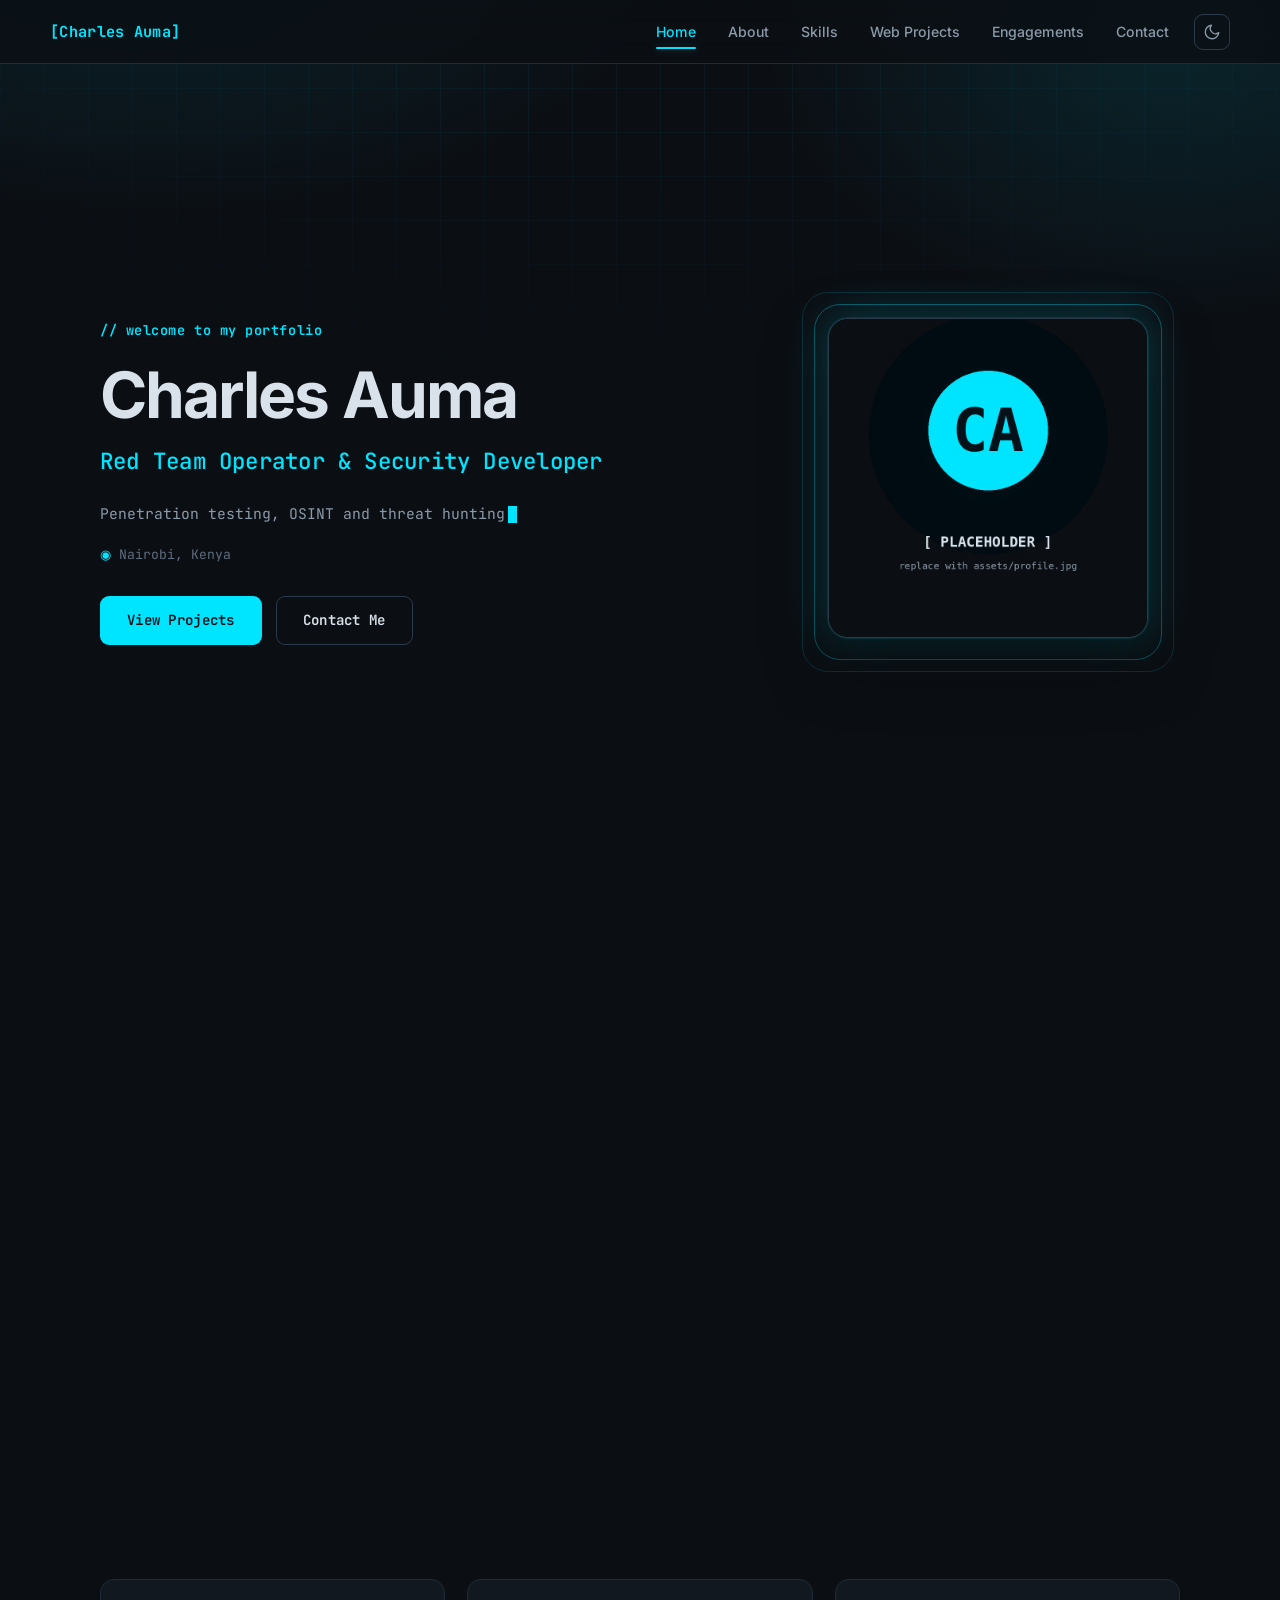
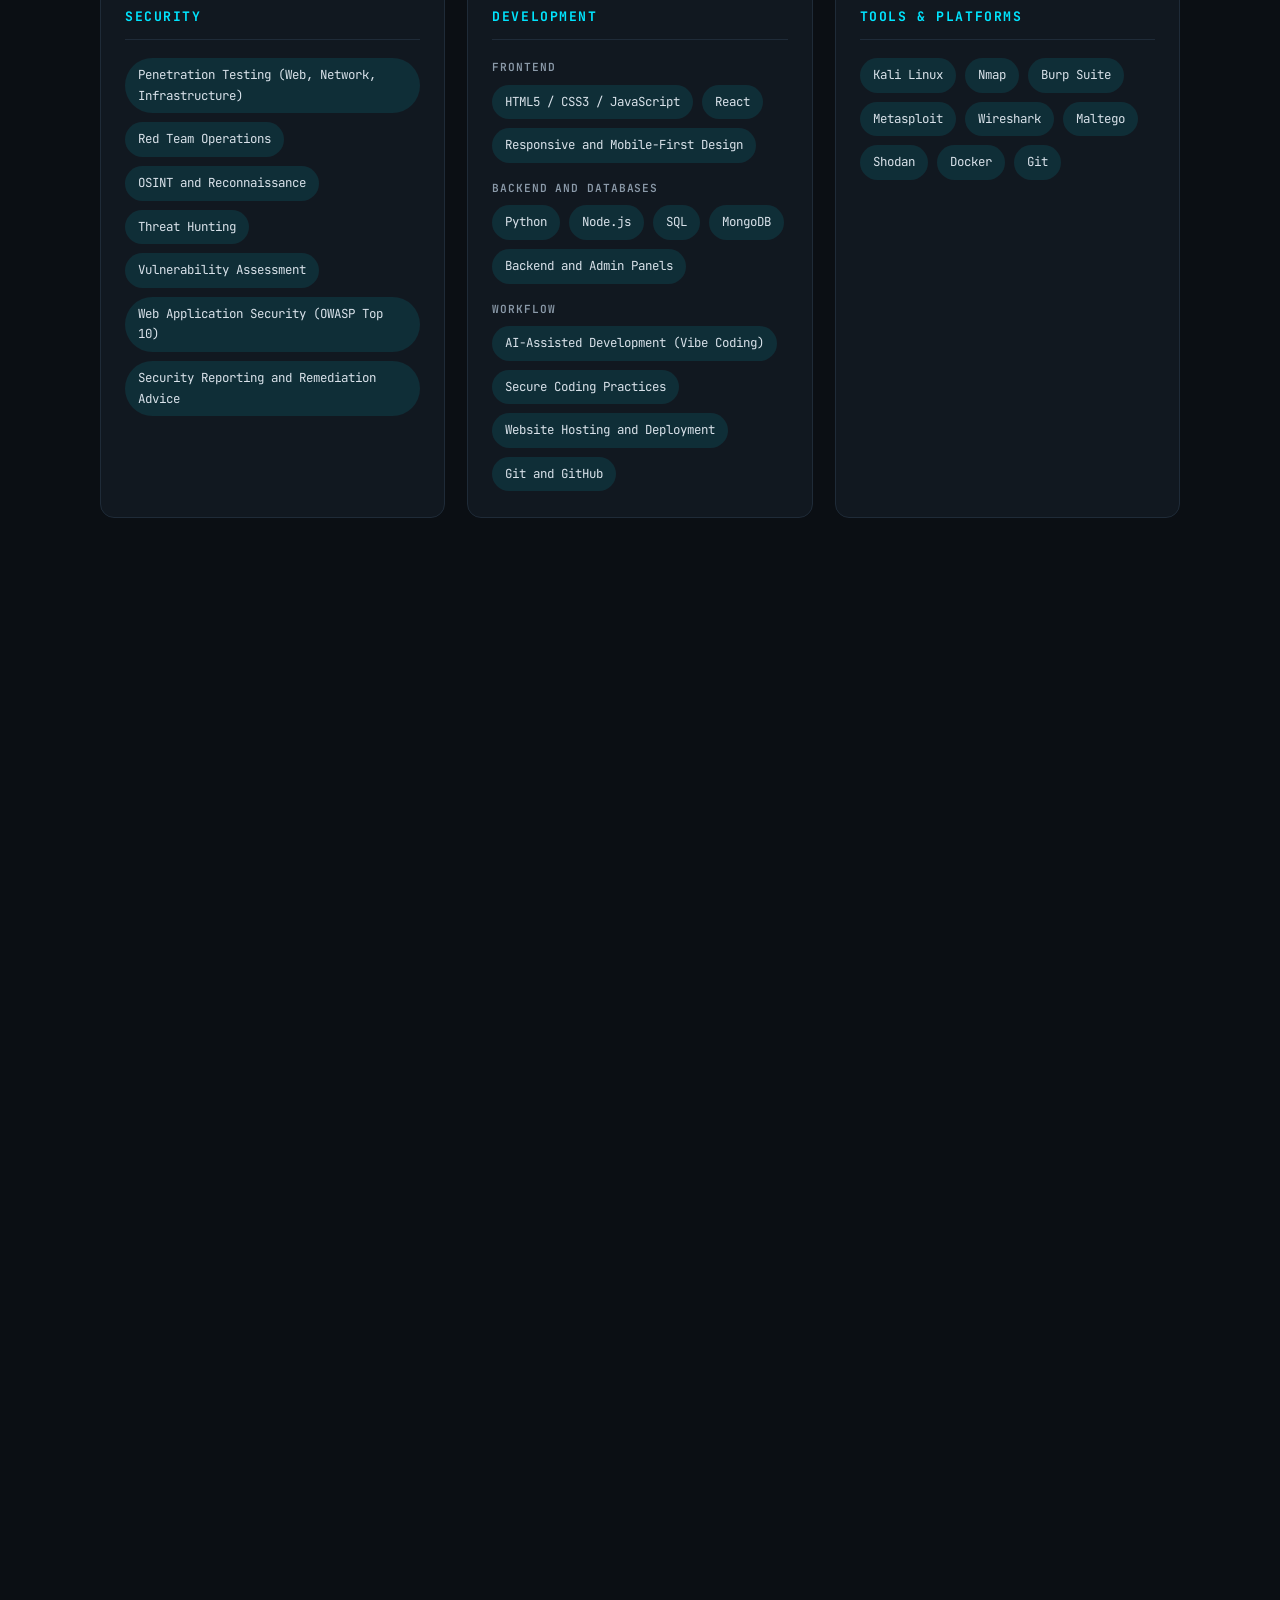
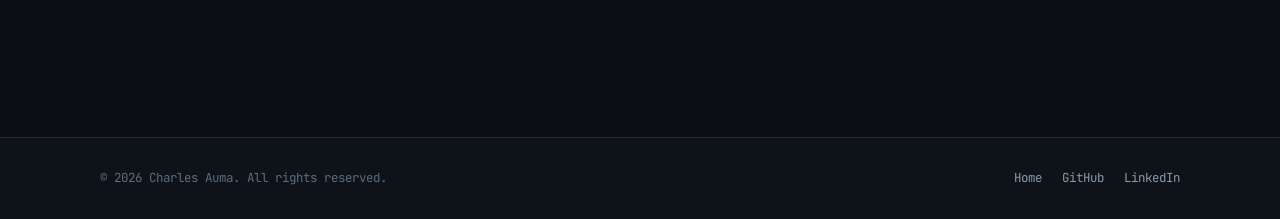
<file: index.html>
<!DOCTYPE html>
<html lang="en" data-theme="dark">
<head>
    <meta charset="UTF-8">
    <meta name="viewport" content="width=device-width, initial-scale=1.0">
    <title>Portfolio</title>
    <meta name="description" content="Portfolio">

    <!--
      Strict CSP. Also enforced via the _headers file on Netlify /
      Cloudflare Pages (see README). No inline scripts, no inline styles,
      no external domains — everything is self-hosted.
    -->
    <meta http-equiv="Content-Security-Policy" content="default-src 'self'; script-src 'self'; style-src 'self'; img-src 'self' data:; font-src 'self'; connect-src 'self'; form-action 'self'; frame-ancestors 'none'; base-uri 'self'; object-src 'none'">

    <!-- Open Graph -->
    <meta property="og:title" content="Portfolio">
    <meta property="og:description" content="Portfolio">
    <meta property="og:type" content="website">
    <meta property="og:image" content="assets/favicon.svg">

    <!-- Twitter Card -->
    <meta name="twitter:card" content="summary">
    <meta name="twitter:title" content="Portfolio">
    <meta name="twitter:description" content="Portfolio">

    <!-- Favicon -->
    <link rel="icon" type="image/svg+xml" href="assets/favicon.svg">

    <!-- Styles (fonts are self-hosted inside this file) -->
    <link rel="stylesheet" href="css/styles.css">
</head>
<body>
    <a href="#main" class="skip-link">Skip to main content</a>

    <!-- Decorative background layer -->
    <div class="bg-scene" aria-hidden="true"></div>

    <!-- Navigation -->
    <header class="nav">
        <div class="nav-container">
            <a href="#hero" class="nav-logo" aria-label="Home"><span id="logoText">[ YOUR NAME ]</span></a>
            <button class="nav-toggle" id="navToggle" aria-label="Toggle navigation menu" aria-expanded="false" aria-controls="navMenu">
                <span class="hamburger"></span>
                <span class="hamburger"></span>
                <span class="hamburger"></span>
            </button>
            <ul class="nav-menu" id="navMenu">
                <li class="nav-item"><a href="#hero" class="nav-link">Home</a></li>
                <li class="nav-item" data-nav="about" hidden><a href="#about" class="nav-link">About</a></li>
                <li class="nav-item" data-nav="skills" hidden><a href="#skills" class="nav-link">Skills</a></li>
                <li class="nav-item" data-nav="web-projects" hidden><a href="#web-projects" class="nav-link">Web Projects</a></li>
                <li class="nav-item" data-nav="engagements" hidden><a href="#engagements" class="nav-link">Engagements</a></li>
                <li class="nav-item" data-nav="experience" hidden><a href="#experience" class="nav-link">Experience</a></li>
                <li class="nav-item" data-nav="education" hidden><a href="#education" class="nav-link">Education</a></li>
                <li class="nav-item" data-nav="certifications" hidden><a href="#certifications" class="nav-link">Certifications</a></li>
                <li class="nav-item" data-nav="blog" hidden><a href="#blog" class="nav-link">Write-ups</a></li>
                <li class="nav-item" data-nav="contact" hidden><a href="#contact" class="nav-link">Contact</a></li>
                <li class="nav-item">
                    <button class="theme-toggle" id="themeToggle" aria-label="Toggle dark / light mode">
                        <svg class="theme-icon" id="themeIcon" viewBox="0 0 24 24" width="18" height="18" aria-hidden="true">
                            <path id="themeIconPath" d="M21 12.8A9 9 0 1 1 11.2 3a7 7 0 0 0 9.8 9.8z" fill="none" stroke="currentColor" stroke-width="1.8" stroke-linejoin="round"/>
                        </svg>
                    </button>
                </li>
            </ul>
        </div>
    </header>

    <main id="main">
        <!-- Hero -->
        <section id="hero" class="section hero" aria-labelledby="heroTitle">
            <div class="container hero-grid">
                <div class="hero-content">
                    <p class="hero-kicker">// welcome to my portfolio</p>
                    <h1 class="hero-title" id="heroTitle">
                        <span id="heroName">YOUR NAME</span>
                    </h1>
                    <h2 class="hero-subtitle" id="heroSubtitle">YOUR TITLE HERE</h2>
                    <p class="hero-tagline">
                        <span id="heroTagline"></span><span class="typing-cursor" aria-hidden="true"></span>
                    </p>
                    <p class="hero-location" id="heroLocation" hidden></p>
                    <div class="hero-buttons">
                        <a href="#web-projects" class="btn btn-primary" id="btnProjects" hidden>View Projects</a>
                        <a href="#contact" class="btn btn-ghost" id="btnContact">Contact Me</a>
                    </div>
                </div>
                <div class="hero-portrait" id="portraitWrap">
                    <img id="profileImage" src="assets/profile.jpg" alt="Portrait" class="portrait-img">
                </div>
            </div>
        </section>

        <!-- About -->
        <section id="about" class="section" aria-labelledby="aboutTitle" hidden>
            <div class="container">
                <h2 class="section-title" id="aboutTitle"><span class="title-num"></span>About</h2>
                <div class="about-grid">
                    <p class="about-bio" id="aboutBio"></p>
                    <ul class="about-list" id="aboutHighlights" aria-label="Highlights" hidden></ul>
                </div>
            </div>
        </section>

        <!-- Skills -->
        <section id="skills" class="section" aria-labelledby="skillsTitle" hidden>
            <div class="container">
                <h2 class="section-title" id="skillsTitle"><span class="title-num"></span>Skills</h2>
                <div class="skills-grid">
                    <div class="skills-group" id="groupSecurity" hidden>
                        <h3 class="skills-group-title">Security</h3>
                        <ul class="skills-list" id="skillsSecurity"></ul>
                    </div>
                    <div class="skills-group" id="groupDevelopment" hidden>
                        <h3 class="skills-group-title">Development</h3>
                        <div class="skills-subgroups" id="skillsDevelopment"></div>
                    </div>
                    <div class="skills-group" id="groupTools" hidden>
                        <h3 class="skills-group-title">Tools &amp; Platforms</h3>
                        <ul class="skills-list" id="skillsTools"></ul>
                    </div>
                </div>
            </div>
        </section>

        <!-- Web Projects -->
        <section id="web-projects" class="section" aria-labelledby="webProjectsTitle" hidden>
            <div class="container">
                <h2 class="section-title" id="webProjectsTitle"><span class="title-num"></span>Web Projects</h2>
                <div class="projects-grid" id="webProjectsGrid"></div>
            </div>
        </section>

        <!-- Security Engagements -->
        <section id="engagements" class="section" aria-labelledby="engagementsTitle" hidden>
            <div class="container">
                <h2 class="section-title" id="engagementsTitle"><span class="title-num"></span>Security Engagements</h2>
                <div class="projects-grid" id="engagementsGrid"></div>
            </div>
        </section>

        <!-- Experience -->
        <section id="experience" class="section" aria-labelledby="experienceTitle" hidden>
            <div class="container">
                <h2 class="section-title" id="experienceTitle"><span class="title-num"></span>Experience</h2>
                <div class="timeline" id="experienceTimeline"></div>
            </div>
        </section>

        <!-- Education -->
        <section id="education" class="section" aria-labelledby="educationTitle" hidden>
            <div class="container">
                <h2 class="section-title" id="educationTitle"><span class="title-num"></span>Education</h2>
                <div class="timeline" id="educationTimeline"></div>
            </div>
        </section>

        <!-- Certifications -->
        <section id="certifications" class="section" aria-labelledby="certificationsTitle" hidden>
            <div class="container">
                <h2 class="section-title" id="certificationsTitle"><span class="title-num"></span>Certifications</h2>
                <div class="certs-grid" id="certsGrid"></div>
            </div>
        </section>

        <!-- Blog / Write-ups -->
        <section id="blog" class="section" aria-labelledby="blogTitle" hidden>
            <div class="container">
                <h2 class="section-title" id="blogTitle"><span class="title-num"></span>Write-ups &amp; Articles</h2>
                <div class="blog-list" id="blogList"></div>
            </div>
        </section>

        <!-- Contact -->
        <section id="contact" class="section" aria-labelledby="contactTitle" hidden>
            <div class="container">
                <h2 class="section-title" id="contactTitle"><span class="title-num"></span>Contact</h2>
                <div class="contact-grid">
                    <!-- Netlify Forms: posts to the same origin, then redirects to thanks.html.
                         The hidden "form-name" input is required for non-JavaScript submissions. -->
                    <form id="contactForm" name="contact" method="POST" action="thanks.html"
                          data-netlify="true" netlify-honeypot="bot-field" novalidate
                          aria-label="Contact form" class="contact-form">
                        <input type="hidden" name="form-name" value="contact">
                        <p class="hp-field" aria-hidden="true">
                            <label for="bot-field">Leave this field empty</label>
                            <input type="text" id="bot-field" name="bot-field" tabindex="-1" autocomplete="off">
                        </p>
                        <div class="form-group">
                            <label for="name">Name</label>
                            <input type="text" id="name" name="name" required autocomplete="name" aria-required="true">
                            <span class="error-message" id="error-name" aria-live="polite"></span>
                        </div>
                        <div class="form-group">
                            <label for="email">Email</label>
                            <input type="email" id="email" name="email" required autocomplete="email" aria-required="true">
                            <span class="error-message" id="error-email" aria-live="polite"></span>
                        </div>
                        <div class="form-group">
                            <label for="subject">Subject</label>
                            <input type="text" id="subject" name="subject" required aria-required="true">
                            <span class="error-message" id="error-subject" aria-live="polite"></span>
                        </div>
                        <div class="form-group">
                            <label for="message">Message</label>
                            <textarea id="message" name="message" rows="6" required aria-required="true"></textarea>
                            <span class="error-message" id="error-message" aria-live="polite"></span>
                        </div>
                        <button type="submit" class="btn btn-primary btn-submit">Send Message</button>
                    </form>
                    <aside class="contact-info" aria-label="Contact details">
                        <h3 class="contact-info-title">Details</h3>
                        <div class="contact-item">
                            <span class="contact-label">Email</span>
                            <a href="mailto:your@email.com" id="contactEmail">your@email.com</a>
                        </div>
                        <div class="contact-item">
                            <span class="contact-label">GitHub</span>
                            <a href="https://github.com/yourusername" id="contactGithub" target="_blank" rel="noopener noreferrer">https://github.com/yourusername</a>
                        </div>
                        <div class="contact-item">
                            <span class="contact-label">LinkedIn</span>
                            <a href="https://linkedin.com/in/yourusername" id="contactLinkedin" target="_blank" rel="noopener noreferrer">https://linkedin.com/in/yourusername</a>
                        </div>
                        <p class="contact-note">I usually reply within 1–2 business days.</p>
                    </aside>
                </div>
            </div>
        </section>
    </main>

    <!-- Footer -->
    <footer class="footer" role="contentinfo">
        <div class="container footer-content">
            <p class="footer-copyright">&copy; <span id="footerYear"></span> <span id="footerName">YOUR NAME</span>. All rights reserved.</p>
            <nav class="footer-links" aria-label="Footer">
                <a href="#hero">Home</a>
                <a href="https://github.com/yourusername" id="footerGithub" target="_blank" rel="noopener noreferrer" hidden>GitHub</a>
                <a href="https://linkedin.com/in/yourusername" id="footerLinkedin" target="_blank" rel="noopener noreferrer" hidden>LinkedIn</a>
            </nav>
        </div>
    </footer>

    <!-- Scripts: data first, then logic. No inline scripts anywhere. -->
    <script src="js/data.js" defer></script>
    <script src="js/main.js" defer></script>
</body>
</html>
</file>
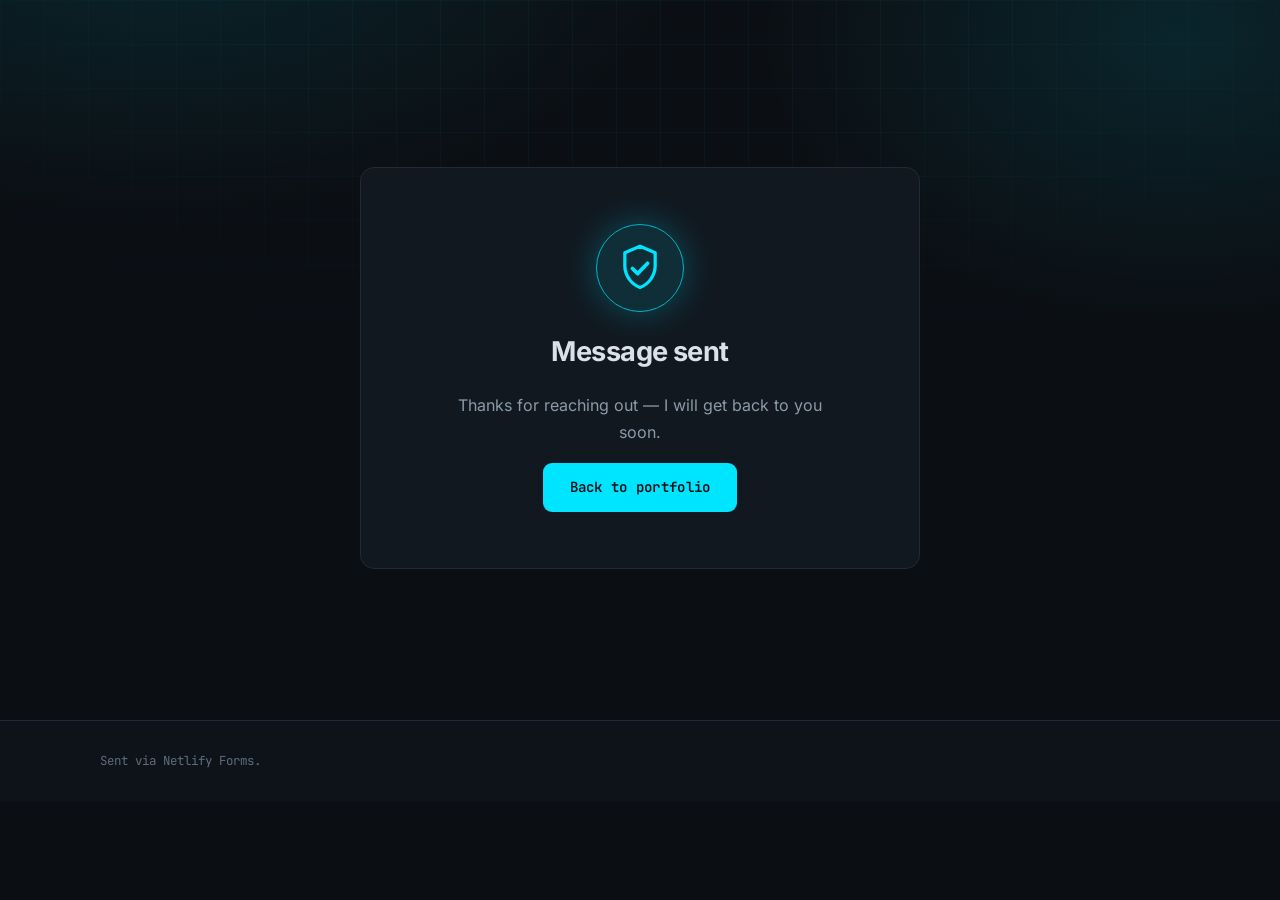
<file: thanks.html>
<!DOCTYPE html>
<html lang="en" data-theme="dark">
<head>
    <meta charset="UTF-8">
    <meta name="viewport" content="width=device-width, initial-scale=1.0">
    <title>Message sent</title>
    <meta name="description" content="Your message was sent successfully.">

    <meta http-equiv="Content-Security-Policy" content="default-src 'self'; script-src 'self'; style-src 'self'; img-src 'self' data:; font-src 'self'; connect-src 'self'; form-action 'self'; frame-ancestors 'none'; base-uri 'self'; object-src 'none'">

    <link rel="icon" type="image/svg+xml" href="assets/favicon.svg">
    <link rel="stylesheet" href="css/styles.css">
</head>
<body>
    <a href="#thanks" class="skip-link">Skip to main content</a>
    <div class="bg-scene" aria-hidden="true"></div>

    <main id="thanks" class="section thanks-page">
        <div class="container thanks-card">
            <div class="thanks-icon" aria-hidden="true">
                <svg viewBox="0 0 24 24" width="52" height="52">
                    <path d="M12 2l7 3v6c0 4.5-3 8.5-7 10-4-1.5-7-5.5-7-10V5l7-3z" fill="none" stroke="currentColor" stroke-width="1.5" stroke-linejoin="round"/>
                    <path d="M8.5 12.2l2.4 2.4 4.6-4.8" fill="none" stroke="currentColor" stroke-width="1.7" stroke-linecap="round" stroke-linejoin="round"/>
                </svg>
            </div>
            <h1 class="thanks-title">Message sent</h1>
            <p class="thanks-text">Thanks for reaching out — I will get back to you soon.</p>
            <a href="index.html" class="btn btn-primary">Back to portfolio</a>
        </div>
    </main>

    <footer class="footer" role="contentinfo">
        <div class="container footer-content">
            <p class="footer-copyright">Sent via Netlify Forms.</p>
        </div>
    </footer>
</body>
</html>
</file>
<file: css/styles.css>
/* ==========================================================================
   PORTFOLIO — styles.css
   Palette: cyan #00e5ff on near-black #0b0f14
   Fonts are self-hosted in assets/fonts/ (no external requests).
   ========================================================================== */

/* ---------- Self-hosted fonts ---------- */
@font-face {
  font-family: 'Inter';
  src: url('../assets/fonts/Inter-var.woff2') format('woff2');
  font-weight: 100 900;
  font-style: normal;
  font-display: swap;
}

@font-face {
  font-family: 'JetBrains Mono';
  src: url('../assets/fonts/JetBrainsMono-var.woff2') format('woff2');
  font-weight: 400 800;
  font-style: normal;
  font-display: swap;
}

/* ---------- Theme variables ---------- */
:root {
  --bg: #0b0f14;
  --bg-soft: #0d1319;
  --surface: #111820;
  --surface-2: #151e28;
  --border: #1f2b38;
  --border-strong: #2b3a4a;
  --text: #d9e2ea;
  --text-muted: #8b9aa9;
  --text-faint: #5d6d7d;
  --accent: #00e5ff;
  --accent-dim: #00b8cc;
  --accent-soft: rgba(0, 229, 255, 0.1);
  --accent-glow: rgba(0, 229, 255, 0.28);
  --danger: #ff5470;
  --grid-line: rgba(0, 229, 255, 0.045);
  --shadow: 0 18px 50px rgba(0, 0, 0, 0.45);
  --radius: 14px;
  --radius-sm: 9px;
  --font-body: 'Inter', system-ui, -apple-system, 'Segoe UI', sans-serif;
  --font-mono: 'JetBrains Mono', ui-monospace, 'SF Mono', Menlo, monospace;
  --nav-h: 64px;
}

[data-theme="light"] {
  --bg: #f4f7fa;
  --bg-soft: #ecf1f5;
  --surface: #ffffff;
  --surface-2: #f0f4f8;
  --border: #d7e0e8;
  --border-strong: #b9c7d3;
  --text: #17222c;
  --text-muted: #4c5c6b;
  --text-faint: #7d8d9b;
  --accent: #0090b3;
  --accent-dim: #007a99;
  --accent-soft: rgba(0, 144, 179, 0.1);
  --accent-glow: rgba(0, 144, 179, 0.22);
  --danger: #d61f4a;
  --grid-line: rgba(0, 144, 179, 0.06);
  --shadow: 0 18px 45px rgba(23, 34, 44, 0.1);
}

/* ---------- Reset & base ---------- */
*,
*::before,
*::after {
  box-sizing: border-box;
  margin: 0;
  padding: 0;
}

[hidden] {
  display: none !important;
}

html {
  scroll-behavior: smooth;
  scroll-padding-top: calc(var(--nav-h) + 16px);
}

body {
  font-family: var(--font-body);
  background: var(--bg);
  color: var(--text);
  line-height: 1.65;
  font-size: 16px;
  -webkit-font-smoothing: antialiased;
  overflow-x: hidden;
  transition: background 0.3s ease, color 0.3s ease;
}

::selection {
  background: var(--accent);
  color: #06121a;
}

::-webkit-scrollbar {
  width: 10px;
}
::-webkit-scrollbar-track {
  background: var(--bg);
}
::-webkit-scrollbar-thumb {
  background: var(--border-strong);
  border-radius: 6px;
}
::-webkit-scrollbar-thumb:hover {
  background: var(--accent-dim);
}

a {
  color: var(--accent);
  text-decoration: none;
  transition: color 0.2s ease;
}
a:hover {
  color: var(--accent-dim);
}

:focus-visible {
  outline: 2px solid var(--accent);
  outline-offset: 3px;
  border-radius: 2px;
}

.skip-link {
  position: absolute;
  top: -60px;
  left: 16px;
  z-index: 200;
  padding: 10px 18px;
  background: var(--accent);
  color: #06121a;
  font-family: var(--font-mono);
  font-size: 0.85rem;
  font-weight: 700;
  border-radius: var(--radius-sm);
  transition: top 0.2s ease;
}
.skip-link:focus {
  top: 12px;
  color: #06121a;
}

/* ---------- Decorative background ---------- */
.bg-scene {
  position: fixed;
  inset: 0;
  z-index: -1;
  background:
    radial-gradient(900px 480px at 12% -8%, var(--accent-soft), transparent 60%),
    radial-gradient(760px 520px at 92% 4%, var(--accent-soft), transparent 55%),
    var(--bg);
}

.bg-scene::before {
  content: "";
  position: absolute;
  inset: 0;
  background-image:
    linear-gradient(var(--grid-line) 1px, transparent 1px),
    linear-gradient(90deg, var(--grid-line) 1px, transparent 1px);
  background-size: 44px 44px;
  -webkit-mask-image: radial-gradient(ellipse 90% 55% at 50% 0%, #000 25%, transparent 78%);
  mask-image: radial-gradient(ellipse 90% 55% at 50% 0%, #000 25%, transparent 78%);
}

/* ---------- Layout ---------- */
.container {
  width: min(1080px, calc(100% - 48px));
  margin: 0 auto;
}

.section {
  padding: 88px 0;
}

.section-title {
  font-size: clamp(1.55rem, 3.2vw, 2.1rem);
  font-weight: 700;
  letter-spacing: -0.02em;
  margin-bottom: 40px;
  display: flex;
  align-items: baseline;
  gap: 14px;
}

.title-num {
  font-family: var(--font-mono);
  font-size: 0.72em;
  font-weight: 600;
  color: var(--accent);
}

.section-title::after {
  content: "";
  flex: 1;
  height: 1px;
  background: linear-gradient(90deg, var(--border-strong), transparent);
}

/* ---------- Buttons ---------- */
.btn {
  display: inline-flex;
  align-items: center;
  justify-content: center;
  gap: 8px;
  padding: 12px 26px;
  font-family: var(--font-mono);
  font-size: 0.88rem;
  font-weight: 600;
  letter-spacing: 0.02em;
  border-radius: var(--radius-sm);
  border: 1px solid transparent;
  cursor: pointer;
  transition: transform 0.2s ease, box-shadow 0.2s ease, background 0.2s ease,
    border-color 0.2s ease, color 0.2s ease;
}

.btn-primary {
  background: var(--accent);
  color: #06121a;
}
.btn-primary:hover {
  color: #06121a;
  box-shadow: 0 0 24px var(--accent-glow);
  transform: translateY(-2px);
}

.btn-ghost {
  background: transparent;
  border-color: var(--border-strong);
  color: var(--text);
}
.btn-ghost:hover {
  color: var(--accent);
  border-color: var(--accent);
  box-shadow: 0 0 18px var(--accent-glow);
  transform: translateY(-2px);
}

.btn-small {
  padding: 8px 16px;
  font-size: 0.78rem;
}

/* ---------- Navigation ---------- */
.nav {
  position: fixed;
  top: 0;
  left: 0;
  right: 0;
  z-index: 100;
  height: var(--nav-h);
  background: var(--bg);
  background: color-mix(in srgb, var(--bg) 82%, transparent);
  -webkit-backdrop-filter: blur(14px);
  backdrop-filter: blur(14px);
  border-bottom: 1px solid var(--border);
}

.nav-container {
  width: min(1180px, calc(100% - 48px));
  height: 100%;
  margin: 0 auto;
  display: flex;
  align-items: center;
  justify-content: space-between;
  gap: 20px;
}

.nav-logo {
  font-family: var(--font-mono);
  font-weight: 700;
  font-size: 0.95rem;
  color: var(--text);
  letter-spacing: 0.02em;
  white-space: nowrap;
}
.nav-logo span {
  color: var(--accent);
}
.nav-logo:hover {
  color: var(--text);
}

.nav-menu {
  display: flex;
  align-items: center;
  gap: 6px;
  list-style: none;
}

.nav-link {
  display: block;
  padding: 8px 13px;
  font-size: 0.88rem;
  font-weight: 500;
  color: var(--text-muted);
  border-radius: var(--radius-sm);
  position: relative;
}
.nav-link:hover,
.nav-link.active {
  color: var(--accent);
}
.nav-link.active::after {
  content: "";
  position: absolute;
  left: 13px;
  right: 13px;
  bottom: 2px;
  height: 2px;
  border-radius: 2px;
  background: var(--accent);
  box-shadow: 0 0 10px var(--accent-glow);
}

.nav-toggle {
  display: none;
  flex-direction: column;
  justify-content: center;
  gap: 5px;
  width: 40px;
  height: 40px;
  padding: 9px 8px;
  background: transparent;
  border: 1px solid var(--border-strong);
  border-radius: var(--radius-sm);
  cursor: pointer;
}
.hamburger {
  display: block;
  height: 2px;
  width: 100%;
  background: var(--text);
  border-radius: 2px;
  transition: transform 0.25s ease, opacity 0.25s ease, background 0.2s ease;
}
.nav-toggle[aria-expanded="true"] .hamburger:nth-child(1) {
  transform: translateY(7px) rotate(45deg);
  background: var(--accent);
}
.nav-toggle[aria-expanded="true"] .hamburger:nth-child(2) {
  opacity: 0;
}
.nav-toggle[aria-expanded="true"] .hamburger:nth-child(3) {
  transform: translateY(-7px) rotate(-45deg);
  background: var(--accent);
}

.theme-toggle {
  display: inline-flex;
  align-items: center;
  justify-content: center;
  width: 36px;
  height: 36px;
  margin-left: 6px;
  background: transparent;
  border: 1px solid var(--border-strong);
  border-radius: var(--radius-sm);
  color: var(--text-muted);
  cursor: pointer;
  transition: color 0.2s ease, border-color 0.2s ease, box-shadow 0.2s ease;
}
.theme-toggle:hover {
  color: var(--accent);
  border-color: var(--accent);
  box-shadow: 0 0 14px var(--accent-glow);
}

/* ---------- Hero ---------- */
.hero {
  min-height: 100svh;
  display: flex;
  align-items: center;
  padding-top: calc(var(--nav-h) + 40px);
  padding-bottom: 40px;
}

.hero-grid {
  display: grid;
  grid-template-columns: 1.25fr 0.75fr;
  gap: 56px;
  align-items: center;
}

.hero-kicker {
  font-family: var(--font-mono);
  font-size: 0.85rem;
  font-weight: 600;
  color: var(--accent);
  margin-bottom: 18px;
  letter-spacing: 0.04em;
}

.hero-title {
  font-size: clamp(2.4rem, 6vw, 4rem);
  font-weight: 700;
  letter-spacing: -0.03em;
  line-height: 1.08;
  margin-bottom: 14px;
}

.hero-subtitle {
  font-size: clamp(1.05rem, 2.4vw, 1.4rem);
  font-weight: 500;
  color: var(--accent);
  font-family: var(--font-mono);
  letter-spacing: 0.01em;
  margin-bottom: 22px;
}

.hero-tagline {
  font-family: var(--font-mono);
  font-size: 0.92rem;
  color: var(--text-muted);
  min-height: 1.6em;
  margin-bottom: 18px;
}

.typing-cursor {
  display: inline-block;
  width: 9px;
  height: 1.1em;
  margin-left: 3px;
  vertical-align: text-bottom;
  background: var(--accent);
  animation: blink 1.1s steps(1) infinite;
}

@keyframes blink {
  50% { opacity: 0; }
}

.hero-location {
  font-family: var(--font-mono);
  font-size: 0.82rem;
  color: var(--text-faint);
  margin-bottom: 30px;
}
.hero-location::before {
  content: "◉ ";
  color: var(--accent);
}

.hero-buttons {
  display: flex;
  flex-wrap: wrap;
  gap: 14px;
}

/* Portrait */
.hero-portrait {
  justify-self: center;
  position: relative;
  width: min(320px, 72vw);
  aspect-ratio: 1;
}

.hero-portrait::before,
.hero-portrait::after {
  content: "";
  position: absolute;
  inset: -14px;
  border-radius: 26px;
  border: 1px solid var(--accent);
  opacity: 0.35;
  animation: spin 14s linear infinite;
}
.hero-portrait::after {
  inset: -26px;
  opacity: 0.14;
  animation-duration: 22s;
  animation-direction: reverse;
}

@keyframes spin {
  from { transform: rotate(0deg); }
  to { transform: rotate(360deg); }
}

.portrait-img {
  position: relative;
  width: 100%;
  height: 100%;
  object-fit: cover;
  border-radius: 20px;
  border: 1px solid var(--border-strong);
  box-shadow: 0 0 0 1px var(--accent-soft), 0 24px 60px rgba(0, 0, 0, 0.5),
    0 0 44px var(--accent-glow);
  background: var(--surface);
}

/* ---------- About ---------- */
.about-grid {
  display: grid;
  grid-template-columns: 1.1fr 0.9fr;
  gap: 56px;
  align-items: start;
}

.about-bio {
  font-size: 1.06rem;
  color: var(--text);
  max-width: 56ch;
}

.about-list {
  list-style: none;
  display: flex;
  flex-direction: column;
  gap: 12px;
}

.about-list li {
  position: relative;
  padding: 14px 18px 14px 44px;
  background: var(--surface);
  border: 1px solid var(--border);
  border-radius: var(--radius-sm);
  font-size: 0.94rem;
  color: var(--text-muted);
  transition: border-color 0.2s ease, transform 0.2s ease, box-shadow 0.2s ease;
}
.about-list li:hover {
  border-color: var(--accent-dim);
  transform: translateX(6px);
  box-shadow: -6px 0 18px -8px var(--accent-glow);
}
.about-list li::before {
  content: "▸";
  position: absolute;
  left: 16px;
  top: 50%;
  transform: translateY(-50%);
  color: var(--accent);
  font-family: var(--font-mono);
}

/* ---------- Skills ---------- */
.skills-grid {
  display: grid;
  grid-template-columns: repeat(3, 1fr);
  gap: 22px;
}

.skills-group {
  background: var(--surface);
  border: 1px solid var(--border);
  border-radius: var(--radius);
  padding: 26px 24px;
  transition: border-color 0.2s ease, box-shadow 0.2s ease, transform 0.2s ease;
}
.skills-group:hover {
  border-color: var(--accent-dim);
  transform: translateY(-4px);
  box-shadow: var(--shadow);
}

.skills-group-title {
  font-family: var(--font-mono);
  font-size: 0.82rem;
  font-weight: 700;
  text-transform: uppercase;
  letter-spacing: 0.12em;
  color: var(--accent);
  margin-bottom: 18px;
  padding-bottom: 12px;
  border-bottom: 1px solid var(--border);
}

.skills-list {
  list-style: none;
  display: flex;
  flex-wrap: wrap;
  gap: 9px;
}

.skills-list li {
  font-family: var(--font-mono);
  font-size: 0.78rem;
  padding: 6px 12px;
  background: var(--accent-soft);
  border: 1px solid transparent;
  color: var(--text);
  border-radius: 999px;
  transition: border-color 0.2s ease, color 0.2s ease;
}
.skills-list li:hover {
  border-color: var(--accent);
  color: var(--accent);
}

/* Development sub-groups */
.skills-subgroups {
  display: flex;
  flex-direction: column;
  gap: 16px;
}

.skills-subgroup-label {
  display: block;
  font-family: var(--font-mono);
  font-size: 0.7rem;
  font-weight: 600;
  text-transform: uppercase;
  letter-spacing: 0.08em;
  color: var(--text-muted);
  margin-bottom: 8px;
}

/* Tags wrap cleanly and never overflow their card (mobile-safe) */
.skills-list li {
  max-width: 100%;
  overflow-wrap: break-word;
  white-space: normal;
}

/* ---------- Projects ---------- */
.projects-grid {
  display: grid;
  grid-template-columns: repeat(2, 1fr);
  gap: 22px;
}

.card {
  background: var(--surface);
  border: 1px solid var(--border);
  border-radius: var(--radius);
  padding: 26px 24px;
  display: flex;
  flex-direction: column;
  gap: 14px;
  transition: border-color 0.25s ease, transform 0.25s ease, box-shadow 0.25s ease;
}
.card:hover {
  border-color: var(--accent-dim);
  transform: translateY(-5px);
  box-shadow: var(--shadow), 0 0 30px -12px var(--accent-glow);
}

.card-title {
  font-size: 1.12rem;
  font-weight: 700;
  letter-spacing: -0.01em;
}

.card-title::before {
  content: "~/";
  color: var(--accent);
  font-family: var(--font-mono);
  font-size: 0.85em;
  margin-right: 6px;
}

.card-text {
  color: var(--text-muted);
  font-size: 0.93rem;
  flex: 1;
}

.tag-list {
  list-style: none;
  display: flex;
  flex-wrap: wrap;
  gap: 8px;
}
.tag-list li {
  font-family: var(--font-mono);
  font-size: 0.72rem;
  color: var(--accent);
  background: var(--accent-soft);
  padding: 4px 10px;
  border-radius: 999px;
}

.card-actions {
  display: flex;
  flex-wrap: wrap;
  gap: 10px;
  margin-top: 4px;
}

/* ---------- Projects ---------- */
.projects-grid {
  display: grid;
  grid-template-columns: repeat(2, 1fr);
  gap: 22px;
}

.project-card {
  cursor: pointer;
}

.project-toggle {
  display: flex;
  align-items: flex-start;
  justify-content: space-between;
  gap: 16px;
  width: 100%;
  padding: 0;
  margin: 0;
  background: none;
  border: none;
  font: inherit;
  color: inherit;
  text-align: left;
  cursor: pointer;
}

.project-head {
  display: flex;
  flex-direction: column;
  gap: 10px;
}

.project-meta {
  display: flex;
  flex-wrap: wrap;
  align-items: center;
  gap: 8px;
}

.sector-badge {
  font-family: var(--font-mono);
  font-size: 0.7rem;
  font-weight: 600;
  text-transform: uppercase;
  letter-spacing: 0.08em;
  color: var(--accent);
  background: var(--accent-soft);
  border: 1px solid var(--accent-dim);
  padding: 3px 10px;
  border-radius: 999px;
}

.project-type {
  font-family: var(--font-mono);
  font-size: 0.74rem;
  color: var(--text-muted);
}

.project-chevron {
  flex-shrink: 0;
  color: var(--accent);
  margin-top: 4px;
  transition: transform 0.3s ease;
}
.project-card.expanded .project-chevron {
  transform: rotate(180deg);
}

.project-details {
  display: flex;
  flex-direction: column;
  gap: 14px;
  margin-top: 18px;
  padding-top: 18px;
  border-top: 1px solid var(--border);
}

.detail-label {
  display: block;
  font-family: var(--font-mono);
  font-size: 0.72rem;
  font-weight: 600;
  text-transform: uppercase;
  letter-spacing: 0.1em;
  color: var(--accent);
  margin-bottom: 4px;
}

.detail-text {
  font-size: 0.9rem;
  color: var(--text-muted);
}

/* ---------- Web projects ---------- */
.web-card {
  overflow: hidden;
  display: flex;
  flex-direction: column;
  gap: 14px;
}

.web-shot {
  position: relative;
  width: 100%;
  aspect-ratio: 16 / 10;
  border-radius: var(--radius-sm);
  overflow: hidden;
  background: var(--bg-soft);
  border: 1px solid var(--border);
}

.web-shot.has-multi {
  cursor: pointer;
}

.web-shot-badge {
  position: absolute;
  right: 10px;
  bottom: 10px;
  z-index: 2;
  font-family: var(--font-mono);
  font-size: 0.68rem;
  font-weight: 600;
  color: #d9e2ea;
  background: rgba(11, 15, 20, 0.78);
  border: 1px solid var(--accent-dim);
  padding: 3px 10px;
  border-radius: 999px;
  pointer-events: none;
}

.web-shot-img {
  position: absolute;
  inset: 0;
  width: 100%;
  height: 100%;
  object-fit: cover;
  transition: transform 0.4s ease;
}
.web-card:hover .web-shot-img {
  transform: scale(1.03);
}

.web-shot-placeholder {
  position: absolute;
  inset: 0;
  display: flex;
  flex-direction: column;
  align-items: center;
  justify-content: center;
  gap: 8px;
  background:
    repeating-linear-gradient(45deg, transparent 0 14px, var(--accent-soft) 14px 15px),
    var(--bg-soft);
  color: var(--text-faint);
}

.web-shot-ph-icon {
  font-size: 1.8rem;
  color: var(--accent-dim);
}

.web-shot-ph-text {
  font-family: var(--font-mono);
  font-size: 0.72rem;
  text-transform: uppercase;
  letter-spacing: 0.1em;
}

.web-title-row {
  display: flex;
  align-items: baseline;
  justify-content: space-between;
  gap: 12px;
}

.web-year {
  font-family: var(--font-mono);
  font-size: 0.76rem;
  font-weight: 600;
  color: var(--accent);
  flex-shrink: 0;
}

.web-built {
  display: flex;
  flex-direction: column;
  gap: 4px;
}

/* ---------- Timeline (experience / education) ---------- */
.timeline {
  position: relative;
  max-width: 720px;
  padding-left: 30px;
}
.timeline::before {
  content: "";
  position: absolute;
  left: 7px;
  top: 6px;
  bottom: 6px;
  width: 2px;
  background: linear-gradient(180deg, var(--accent), var(--border-strong));
  border-radius: 2px;
}

.timeline-item {
  position: relative;
  padding-bottom: 34px;
}
.timeline-item:last-child {
  padding-bottom: 0;
}

.timeline-dot {
  position: absolute;
  left: -30px;
  top: 7px;
  width: 16px;
  height: 16px;
  border-radius: 50%;
  background: var(--bg);
  border: 2px solid var(--accent);
  box-shadow: 0 0 12px var(--accent-glow);
}

.timeline-period {
  font-family: var(--font-mono);
  font-size: 0.78rem;
  font-weight: 600;
  color: var(--accent);
  letter-spacing: 0.05em;
}

.timeline-role {
  font-size: 1.08rem;
  font-weight: 700;
  margin: 4px 0 2px;
}

.timeline-org {
  color: var(--text-muted);
  font-size: 0.9rem;
  margin-bottom: 8px;
}

.timeline-details {
  list-style: none;
  display: flex;
  flex-direction: column;
  gap: 5px;
}
.timeline-details li {
  position: relative;
  padding-left: 18px;
  color: var(--text-muted);
  font-size: 0.9rem;
}
.timeline-details li::before {
  content: "–";
  position: absolute;
  left: 2px;
  color: var(--accent);
}

/* ---------- Certifications ---------- */
.certs-grid {
  display: grid;
  grid-template-columns: repeat(3, 1fr);
  gap: 22px;
}

.cert-card {
  align-items: flex-start;
  gap: 12px;
}

.cert-badge {
  width: 46px;
  height: 46px;
  display: flex;
  align-items: center;
  justify-content: center;
  border-radius: 12px;
  background: var(--accent-soft);
  border: 1px solid var(--accent-dim);
  color: var(--accent);
}

.cert-name {
  font-size: 1.02rem;
  font-weight: 700;
}
.cert-name::before {
  content: none;
}

.cert-issuer {
  font-family: var(--font-mono);
  font-size: 0.78rem;
  color: var(--text-muted);
}

/* ---------- Blog ---------- */
.blog-list {
  display: flex;
  flex-direction: column;
  gap: 14px;
  max-width: 820px;
}

.blog-item {
  display: grid;
  grid-template-columns: 110px 1fr auto;
  gap: 18px;
  align-items: center;
  padding: 20px 24px;
  background: var(--surface);
  border: 1px solid var(--border);
  border-radius: var(--radius);
  transition: border-color 0.2s ease, transform 0.2s ease, box-shadow 0.2s ease;
}
.blog-item:hover {
  border-color: var(--accent-dim);
  transform: translateX(6px);
  box-shadow: -8px 0 24px -12px var(--accent-glow);
}

.blog-date {
  font-family: var(--font-mono);
  font-size: 0.76rem;
  color: var(--accent);
  font-weight: 600;
}

.blog-item h3 {
  font-size: 1rem;
  font-weight: 600;
  margin-bottom: 3px;
  color: var(--text);
}
.blog-item:hover h3 {
  color: var(--accent);
}

.blog-excerpt {
  font-size: 0.86rem;
  color: var(--text-muted);
}

.blog-arrow {
  font-family: var(--font-mono);
  color: var(--accent);
  font-size: 1.1rem;
  transition: transform 0.2s ease;
}
.blog-item:hover .blog-arrow {
  transform: translateX(5px);
}

/* ---------- Contact ---------- */
.contact-grid {
  display: grid;
  grid-template-columns: 1.15fr 0.85fr;
  gap: 44px;
  align-items: start;
}

.contact-form {
  background: var(--surface);
  border: 1px solid var(--border);
  border-radius: var(--radius);
  padding: 30px 28px;
  display: flex;
  flex-direction: column;
  gap: 20px;
}

.form-group {
  display: flex;
  flex-direction: column;
  gap: 7px;
}

.form-group label {
  font-family: var(--font-mono);
  font-size: 0.78rem;
  font-weight: 600;
  text-transform: uppercase;
  letter-spacing: 0.1em;
  color: var(--text-muted);
}

.form-group input,
.form-group textarea {
  font-family: var(--font-body);
  font-size: 0.95rem;
  color: var(--text);
  background: var(--bg-soft);
  border: 1px solid var(--border-strong);
  border-radius: var(--radius-sm);
  padding: 12px 14px;
  transition: border-color 0.2s ease, box-shadow 0.2s ease;
  width: 100%;
}
.form-group input:focus,
.form-group textarea:focus {
  outline: none;
  border-color: var(--accent);
  box-shadow: 0 0 0 3px var(--accent-soft), 0 0 18px -4px var(--accent-glow);
}
.form-group input.invalid,
.form-group textarea.invalid {
  border-color: var(--danger);
  box-shadow: 0 0 0 3px rgba(255, 84, 112, 0.12);
}
.form-group textarea {
  resize: vertical;
  min-height: 130px;
}

.error-message {
  font-family: var(--font-mono);
  font-size: 0.75rem;
  color: var(--danger);
  min-height: 1.1em;
}

.btn-submit {
  align-self: flex-start;
}

/* Honeypot — off-screen, never visible to humans */
.hp-field {
  position: absolute;
  left: -10000px;
  top: auto;
  width: 1px;
  height: 1px;
  overflow: hidden;
  opacity: 0;
}

.contact-info {
  display: flex;
  flex-direction: column;
  gap: 6px;
}

.contact-info-title {
  font-family: var(--font-mono);
  font-size: 0.82rem;
  font-weight: 700;
  text-transform: uppercase;
  letter-spacing: 0.12em;
  color: var(--accent);
  margin-bottom: 14px;
}

.contact-item {
  padding: 16px 18px;
  background: var(--surface);
  border: 1px solid var(--border);
  border-radius: var(--radius-sm);
  transition: border-color 0.2s ease;
}
.contact-item:hover {
  border-color: var(--accent-dim);
}

.contact-label {
  display: block;
  font-family: var(--font-mono);
  font-size: 0.72rem;
  font-weight: 600;
  text-transform: uppercase;
  letter-spacing: 0.1em;
  color: var(--text-faint);
  margin-bottom: 3px;
}

.contact-item a {
  font-size: 0.92rem;
  word-break: break-all;
}

.contact-note {
  margin-top: 14px;
  font-family: var(--font-mono);
  font-size: 0.78rem;
  color: var(--text-faint);
}

/* ---------- Footer ---------- */
.footer {
  border-top: 1px solid var(--border);
  padding: 30px 0;
  background: var(--bg-soft);
}

.footer-content {
  display: flex;
  flex-wrap: wrap;
  align-items: center;
  justify-content: space-between;
  gap: 14px;
}

.footer-copyright {
  font-family: var(--font-mono);
  font-size: 0.78rem;
  color: var(--text-faint);
}

.footer-links {
  display: flex;
  gap: 20px;
}
.footer-links a {
  font-family: var(--font-mono);
  font-size: 0.78rem;
  color: var(--text-muted);
}
.footer-links a:hover {
  color: var(--accent);
}

/* ---------- Thanks page ---------- */
.thanks-page {
  min-height: 80svh;
  display: flex;
  align-items: center;
  padding-top: calc(var(--nav-h) + 40px);
}

.thanks-card {
  display: flex;
  flex-direction: column;
  align-items: center;
  text-align: center;
  gap: 18px;
  padding: 56px 40px;
  background: var(--surface);
  border: 1px solid var(--border);
  border-radius: var(--radius);
  max-width: 560px;
  margin: 0 auto;
}

.thanks-icon {
  display: flex;
  align-items: center;
  justify-content: center;
  width: 88px;
  height: 88px;
  border-radius: 50%;
  background: var(--accent-soft);
  border: 1px solid var(--accent-dim);
  color: var(--accent);
  box-shadow: 0 0 34px var(--accent-glow);
}

.thanks-title {
  font-size: 1.7rem;
  font-weight: 700;
  letter-spacing: -0.02em;
}

.thanks-text {
  color: var(--text-muted);
  max-width: 38ch;
}

/* ---------- Reveal on scroll ---------- */
.reveal {
  opacity: 0;
  transform: translateY(22px);
  transition: opacity 0.6s ease, transform 0.6s ease;
}
.reveal.visible {
  opacity: 1;
  transform: translateY(0);
}

/* ---------- Responsive ---------- */
@media (max-width: 920px) {
  .hero-grid {
    grid-template-columns: 1fr;
    text-align: center;
    gap: 44px;
  }
  .hero-buttons {
    justify-content: center;
  }
  .hero-portrait {
    order: -1;
    width: min(230px, 60vw);
  }
  .about-grid {
    grid-template-columns: 1fr;
    gap: 36px;
  }
  .skills-grid {
    grid-template-columns: 1fr;
  }
  .certs-grid {
    grid-template-columns: repeat(2, 1fr);
  }
  .contact-grid {
    grid-template-columns: 1fr;
  }
}

@media (max-width: 720px) {
  .section {
    padding: 64px 0;
  }
  .projects-grid {
    grid-template-columns: 1fr;
  }
  .certs-grid {
    grid-template-columns: 1fr;
  }
  .blog-item {
    grid-template-columns: 1fr;
    gap: 6px;
  }

  .nav-toggle {
    display: flex;
  }
  .nav-menu {
    position: absolute;
    top: var(--nav-h);
    left: 0;
    right: 0;
    flex-direction: column;
    align-items: stretch;
    gap: 2px;
    padding: 14px 20px 20px;
    background: var(--bg);
    background: color-mix(in srgb, var(--bg) 96%, transparent);
    -webkit-backdrop-filter: blur(16px);
    backdrop-filter: blur(16px);
    border-bottom: 1px solid var(--border);
    transform: translateY(-8px);
    opacity: 0;
    pointer-events: none;
    transition: transform 0.22s ease, opacity 0.22s ease;
  }
  .nav-menu.open {
    transform: translateY(0);
    opacity: 1;
    pointer-events: auto;
  }
  .nav-link {
    padding: 12px 14px;
    font-size: 0.95rem;
  }
  .theme-toggle {
    margin: 8px 0 0;
    align-self: flex-start;
  }
}

/* ---------- Reduced motion ---------- */
@media (prefers-reduced-motion: reduce) {
  html {
    scroll-behavior: auto;
  }
  *,
  *::before,
  *::after {
    animation-duration: 0.01ms !important;
    animation-iteration-count: 1 !important;
    transition-duration: 0.01ms !important;
  }
  .reveal {
    opacity: 1;
    transform: none;
  }
}
</file>
